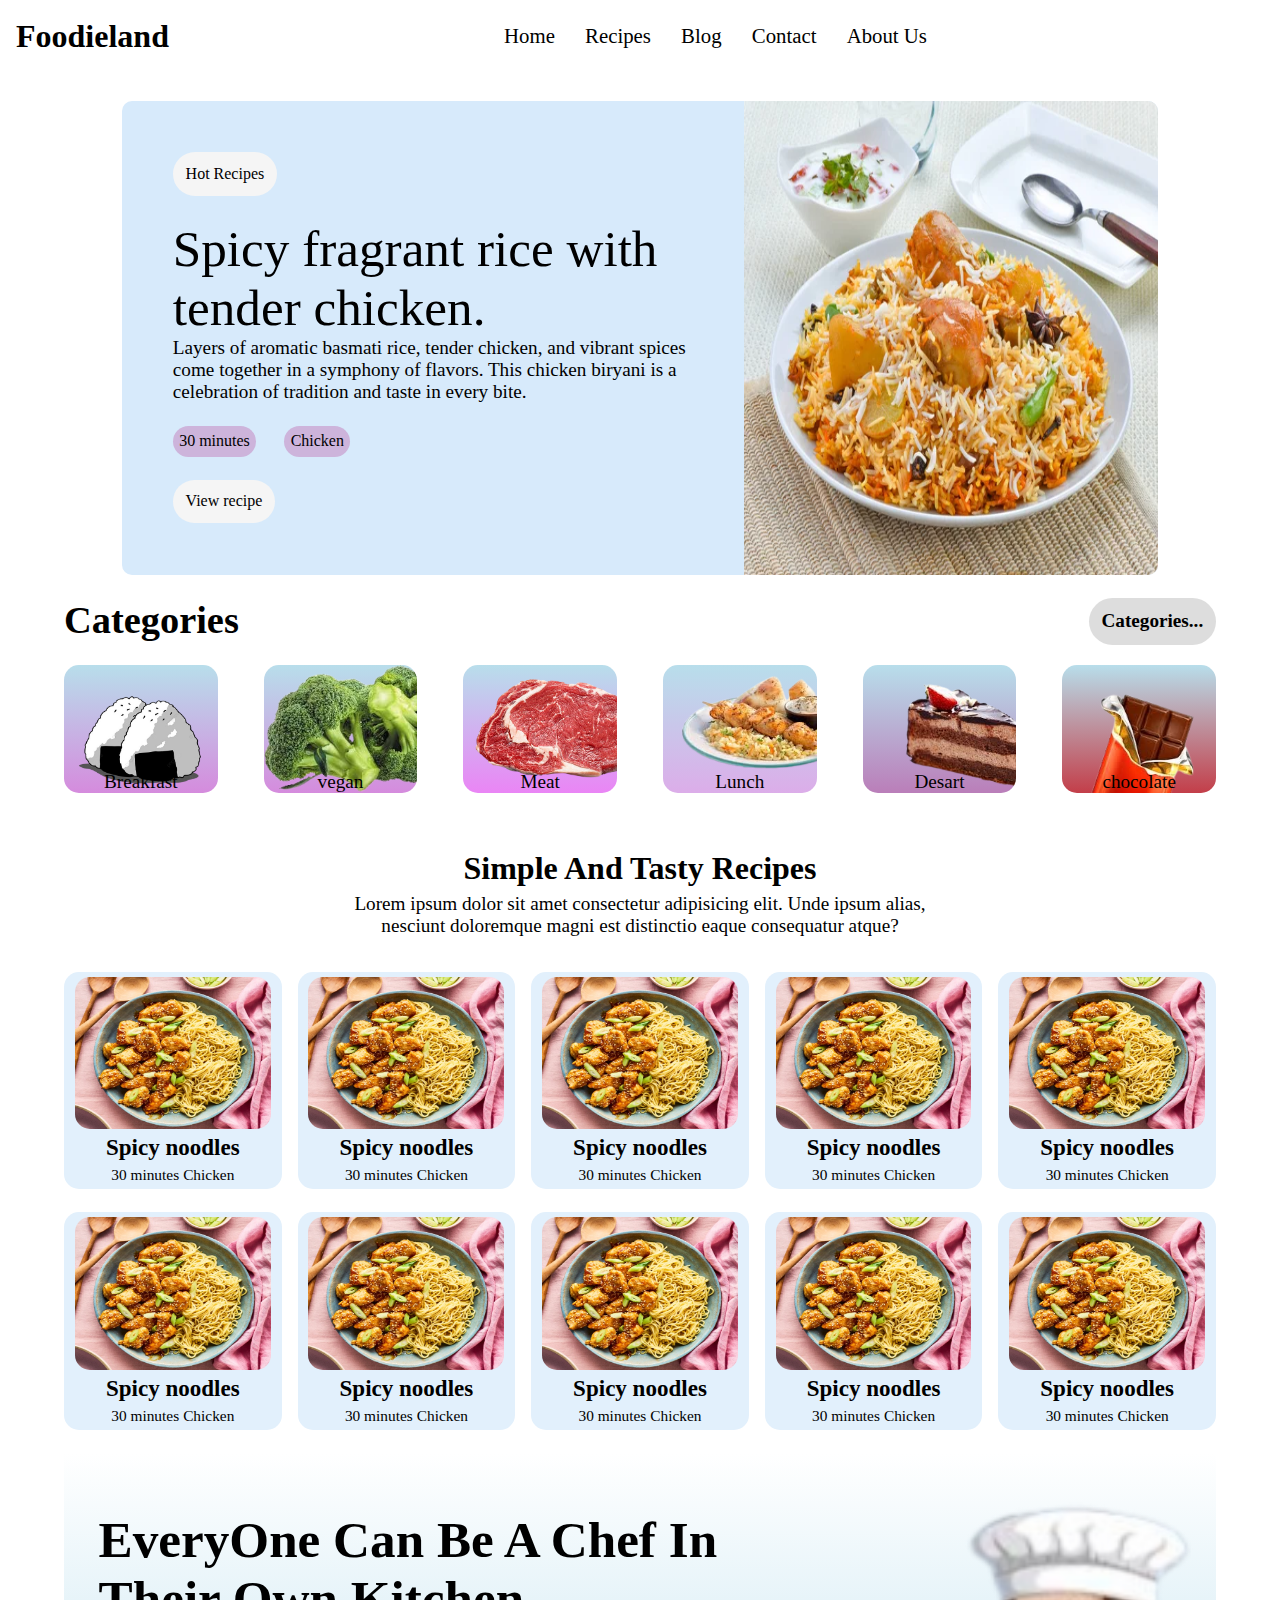
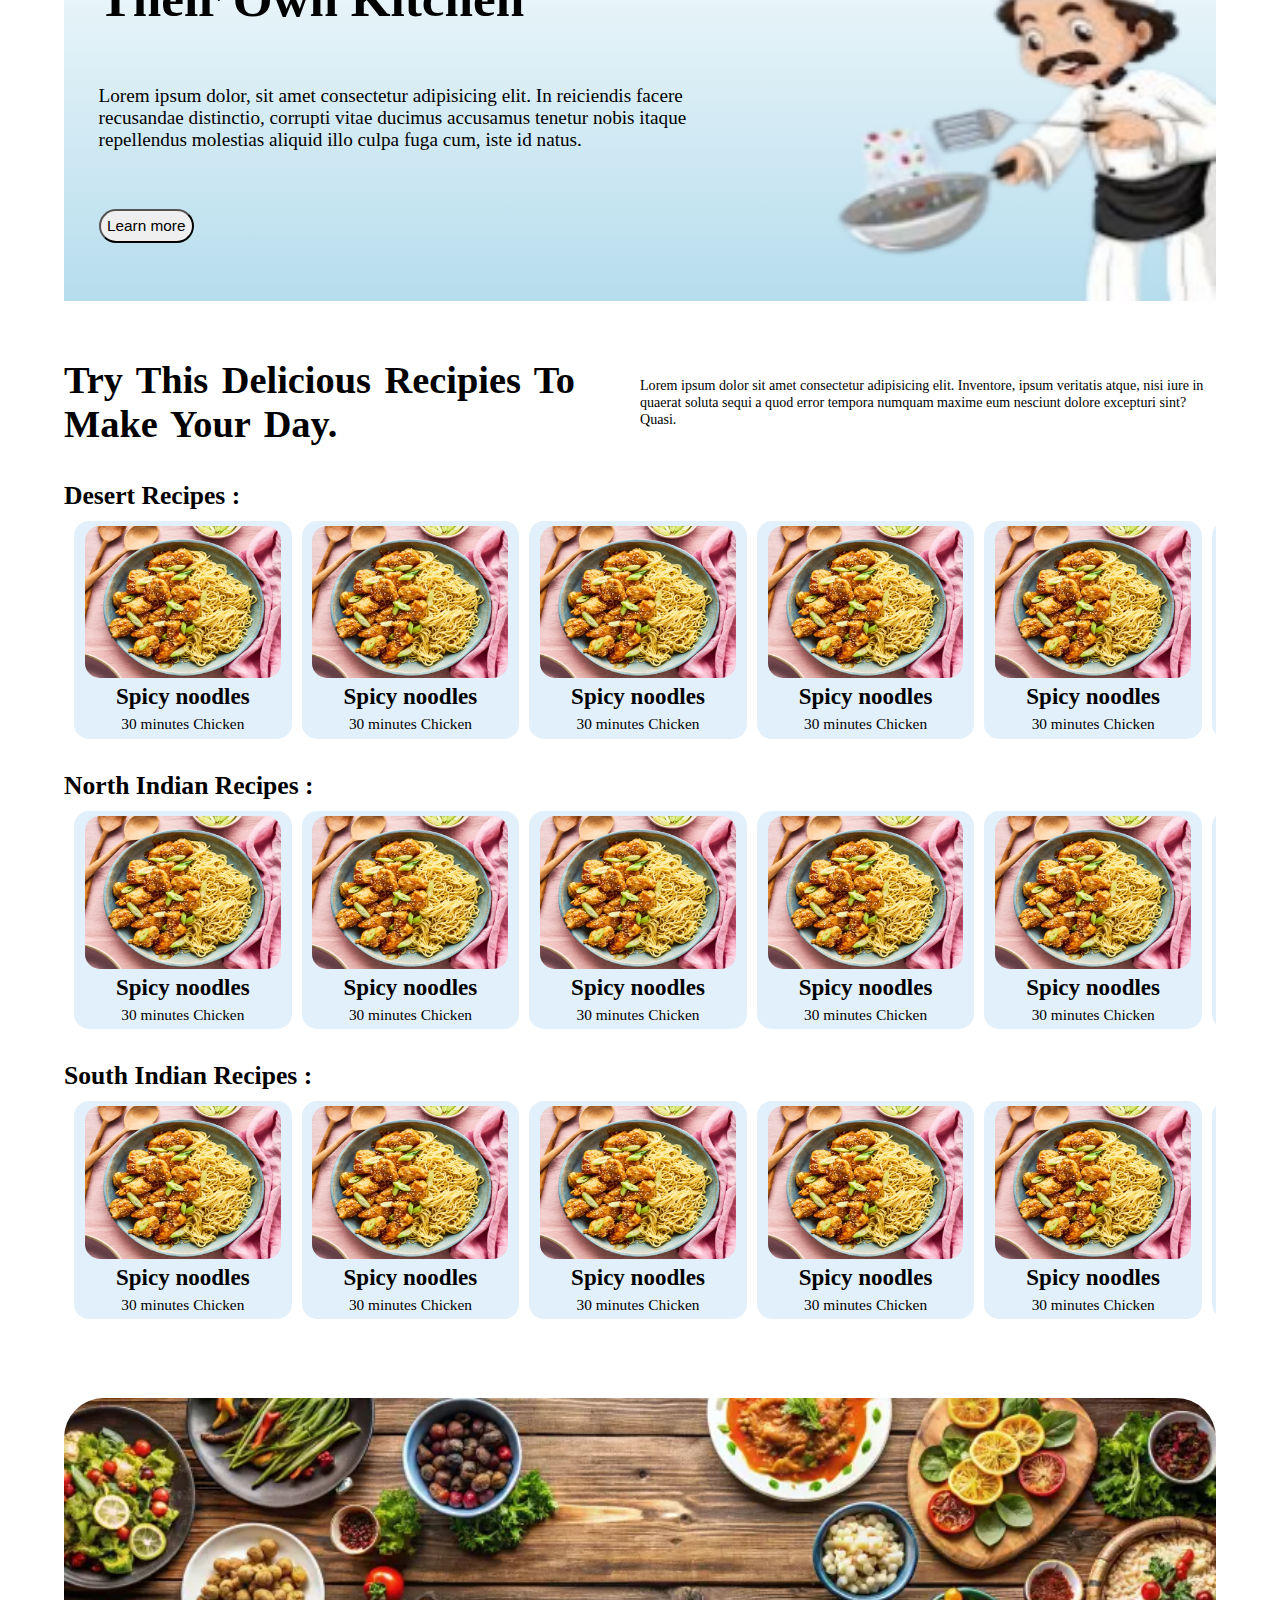
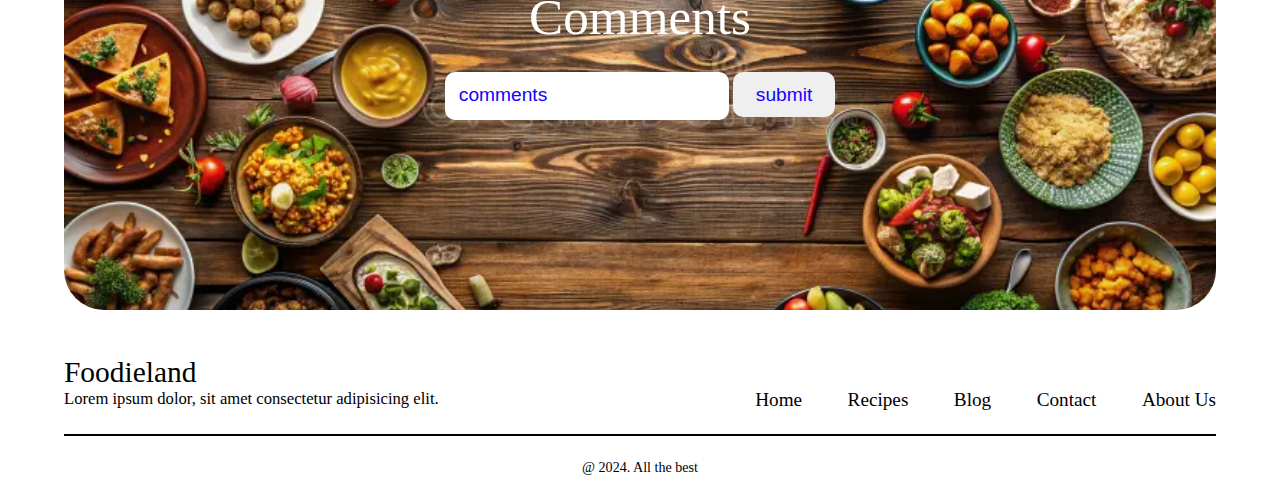
<file: index.html>
<!DOCTYPE html>
<html lang="en">
<head>
    <meta charset="UTF-8">
    <meta name="viewport" content="width=device-width, initial-scale=1.0">
    <title>Cooking Recipes</title>
    <link rel="stylesheet" href="https://cdnjs.cloudflare.com/ajax/libs/font-awesome/6.6.0/css/all.min.css" integrity="sha512-Kc323vGBEqzTmouAECnVceyQqyqdsSiqLQISBL29aUW4U/M7pSPA/gEUZQqv1cwx4OnYxTxve5UMg5GT6L4JJg==" crossorigin="anonymous" referrerpolicy="no-referrer" />
    <link rel="stylesheet" href="index.css">
</head>
<body>
    <head>
        <div class="nav_bar">
            <div class="nav_title">
                <p>Foodieland</p>
            </div>
            <div class="nav_items">
                <ul>
                    <li><a href="index.html">Home</a></li>
                    <li><a href="search.html">Recipes</a></li>
                    <li><a href="#">Blog</a></li>
                    <li><a href="#">Contact</a></li>
                    <li><a href="#">About Us</a></li>
                </ul>
            </div>
        </div>
    </head>
    <div class="shortcut_home ">
        <div class="biryani_data">
            <div class="hot_recipes">
                <p><i class="fa-solid fa-pepper-hot"></i> Hot Recipes</p>
            </div>
            <span>
                <p id="biryani_title">Spicy fragrant rice with tender chicken.</p>
            <p id="about_biryani">Layers of aromatic basmati rice, tender chicken, and vibrant spices come together in a symphony of flavors. This chicken biryani is a celebration of tradition and taste in every bite.</p>
            </span>
            <span>
                <div class="timing_type">
                    <p><i class="fa-solid fa-stopwatch-20"></i> 30 minutes</p>
                </div>
                <div class="timing_type">
                    <p><i class="fa-solid fa-utensils"></i> Chicken</p>
                </div>
            </span>
            <div class="view_recipes ">
                <p class="popUp">View recipe <i class="fa-solid fa-circle-play"></i></p>
            </div>
        </div>
        <img src="images/chicken_biryanni.jpg" alt="" class="biryani_img">
    </div>
    <div class="categories ">
        <span>
            <h1>Categories</h1>
            <p class="popUp" id="view_all_categories">Categories...</p>
        </span>
    </div>
    <div class="categories_types ">
        <div class="category_type_css popUp" style="background-image: url(png/breakfast.png),linear-gradient(rgb(184, 222, 235),rgb(213, 139, 221));"><p>Breakfast</p></div>
        <div class="category_type_css popUp" style="background-image: url(png/vegan.png),linear-gradient(rgb(184, 222, 235),rgb(213, 139, 221))"><p>vegan</p></div>
        <div class="category_type_css popUp" style="background-image: url(png/meat.png),linear-gradient(rgb(184, 222, 235),rgb(234, 133, 245))"><p>Meat</p></div>
        <div class="category_type_css popUp" style="background-image: url(png/lunch.png),linear-gradient(rgb(184, 222, 235),rgb(220, 173, 233))"><p>Lunch</p></div>
        <div class="category_type_css popUp" style="background-image: url(png/desart.png),linear-gradient(rgb(184, 222, 235),rgb(186, 126, 185));"><p>Desart</p></div>
        <div class="category_type_css popUp" style="background-image: url(png/chocolate.png),linear-gradient(rgb(184, 222, 235),rgb(195, 62, 73));"><p>chocolate</p></div>
    </div> 
    <div class="simple_taste ">
        <div class="simple_taste_contents appear_slide">
            <h2>Simple And Tasty Recipes</h2>
            <p>Lorem ipsum dolor sit amet consectetur adipisicing elit. Unde ipsum alias, nesciunt doloremque magni est distinctio eaque consequatur atque?</p>
        </div>
    </div>    
    <div class="simple_tasty_recipes appear">
        <!-- <div class="simple_tasty_css popUp">
            <div class="image">
                <img src="images/noodals.jpg" alt="noodals">
            </div>
            <h3>Spicy noodles</h3>
            <div class="backingtime_type">
                <p><i class="fa-solid fa-stopwatch-20"></i> 30 minutes</p>
                <p><i class="fa-solid fa-utensils"></i> Chicken</p>
            </div>
        </div> -->
    </div>    
    <div class="every1_chef">
        <div class="every1_chef_data">
            <p id="every1_chef_title">EveryOne Can Be A Chef In Their Own Kitchen</p>
            <p>Lorem ipsum dolor, sit amet consectetur adipisicing elit. In reiciendis facere recusandae distinctio, corrupti vitae ducimus accusamus tenetur nobis itaque repellendus molestias aliquid illo culpa fuga cum, iste id natus.</p>
            <span>
                <button class="btn_learnmore" type="submit">Learn more</button>
            </span>
        </div>
        <div class="every1_chef_img">
            <img src="png/every1_chef.png" alt="chef">
        </div>
    </div>
    <div class="try_this_recepies">
        <p id="try_this_recepies_content" class="appear_slide">Try This Delicious Recipies To Make Your Day.</p>
        <p id="about_try_this_recepies">Lorem ipsum dolor sit amet consectetur adipisicing elit. Inventore, ipsum veritatis atque, nisi iure in quaerat soluta sequi a quod error tempora numquam maxime eum nesciunt dolore excepturi sint? Quasi.</p>
    </div>
    <div class="recipe_type">
        <p class="recipe_type_name appear_slide">Desert Recipes :</p>
        <div class="try_this_recepies_shortcut appear">
        <!-- <div class="simple_tasty_css popUp">
            <div class="image">
                <img src="images/noodals.jpg" alt="noodals">
            </div>
            <h3>Spicy noodles</h3>
            <div class="backingtime_type">
                <p><i class="fa-solid fa-stopwatch-20"></i> 30 minutes</p>
                <p><i class="fa-solid fa-utensils"></i> Chicken</p>
            </div>
        </div> -->
        </div>
    </div>
    <div class="recipe_type">
        <p class="recipe_type_name appear_slide">North Indian Recipes :</p>
        <div class="try_this_recepies_shortcut appear">
        <!-- <div class="simple_tasty_css popUp">
            <div class="image">
                <img src="images/noodals.jpg" alt="noodals">
            </div>
            <h3>Spicy noodles</h3>
            <div class="backingtime_type">
                <p><i class="fa-solid fa-stopwatch-20"></i> 30 minutes</p>
                <p><i class="fa-solid fa-utensils"></i> Chicken</p>
            </div>
        </div> -->
        </div>
    </div>
    <div class="recipe_type">
        <p class="recipe_type_name appear_slide">South Indian Recipes :</p>
        <div class="try_this_recepies_shortcut appear">
        <!-- <div class="simple_tasty_css popUp">
            <div class="image">                                                                                             
                <img src="images/noodals.jpg" alt="noodals">
            </div>
            <h3>Spicy noodles</h3>
            <div class="backingtime_type">
                <p><i class="fa-solid fa-stopwatch-20"></i> 30 minutes</p>
                <p><i class="fa-solid fa-utensils"></i> Chicken</p>
            </div>
        </div> -->
        </div>
    </div>
    <div class="comment_box">
        <p>Comments</p>
        <div class="comment_input">
            <input type="text" placeholder="comments">
            <span><button type="submit">submit</button></span>
        </div>
    </div>
    <footer>
        <div class="footer_about_this">
            <p id="footer_title">Foodieland</p>
            <div class="footer_shortcuts">
                <p id="footer_content">Lorem ipsum dolor, sit amet consectetur adipisicing elit.</p>
                <ul>
                    <li><a href="#">Home</a></li>
                    <li><a href="#">Recipes</a></li>
                    <li><a href="#">Blog</a></li>
                    <li><a href="#">Contact</a></li>
                    <li><a href="#">About Us</a></li>
                </ul>
                <div class="nav_shareIcon">
                    <a href="#"><i class="fa-brands fa-facebook"></i></a>
                    <a href="#"><i class="fa-brands fa-instagram"></i></a>
                    <a href="#"><i class="fa-brands fa-twitter"></i></a>
                </div>
            </div>
        </div>
        <div class="mini_footer">
            <p>@ 2024. All the best</p>
        </div>
    </footer>
    <script src="index.js"></script>
</body>
</html>
</file>
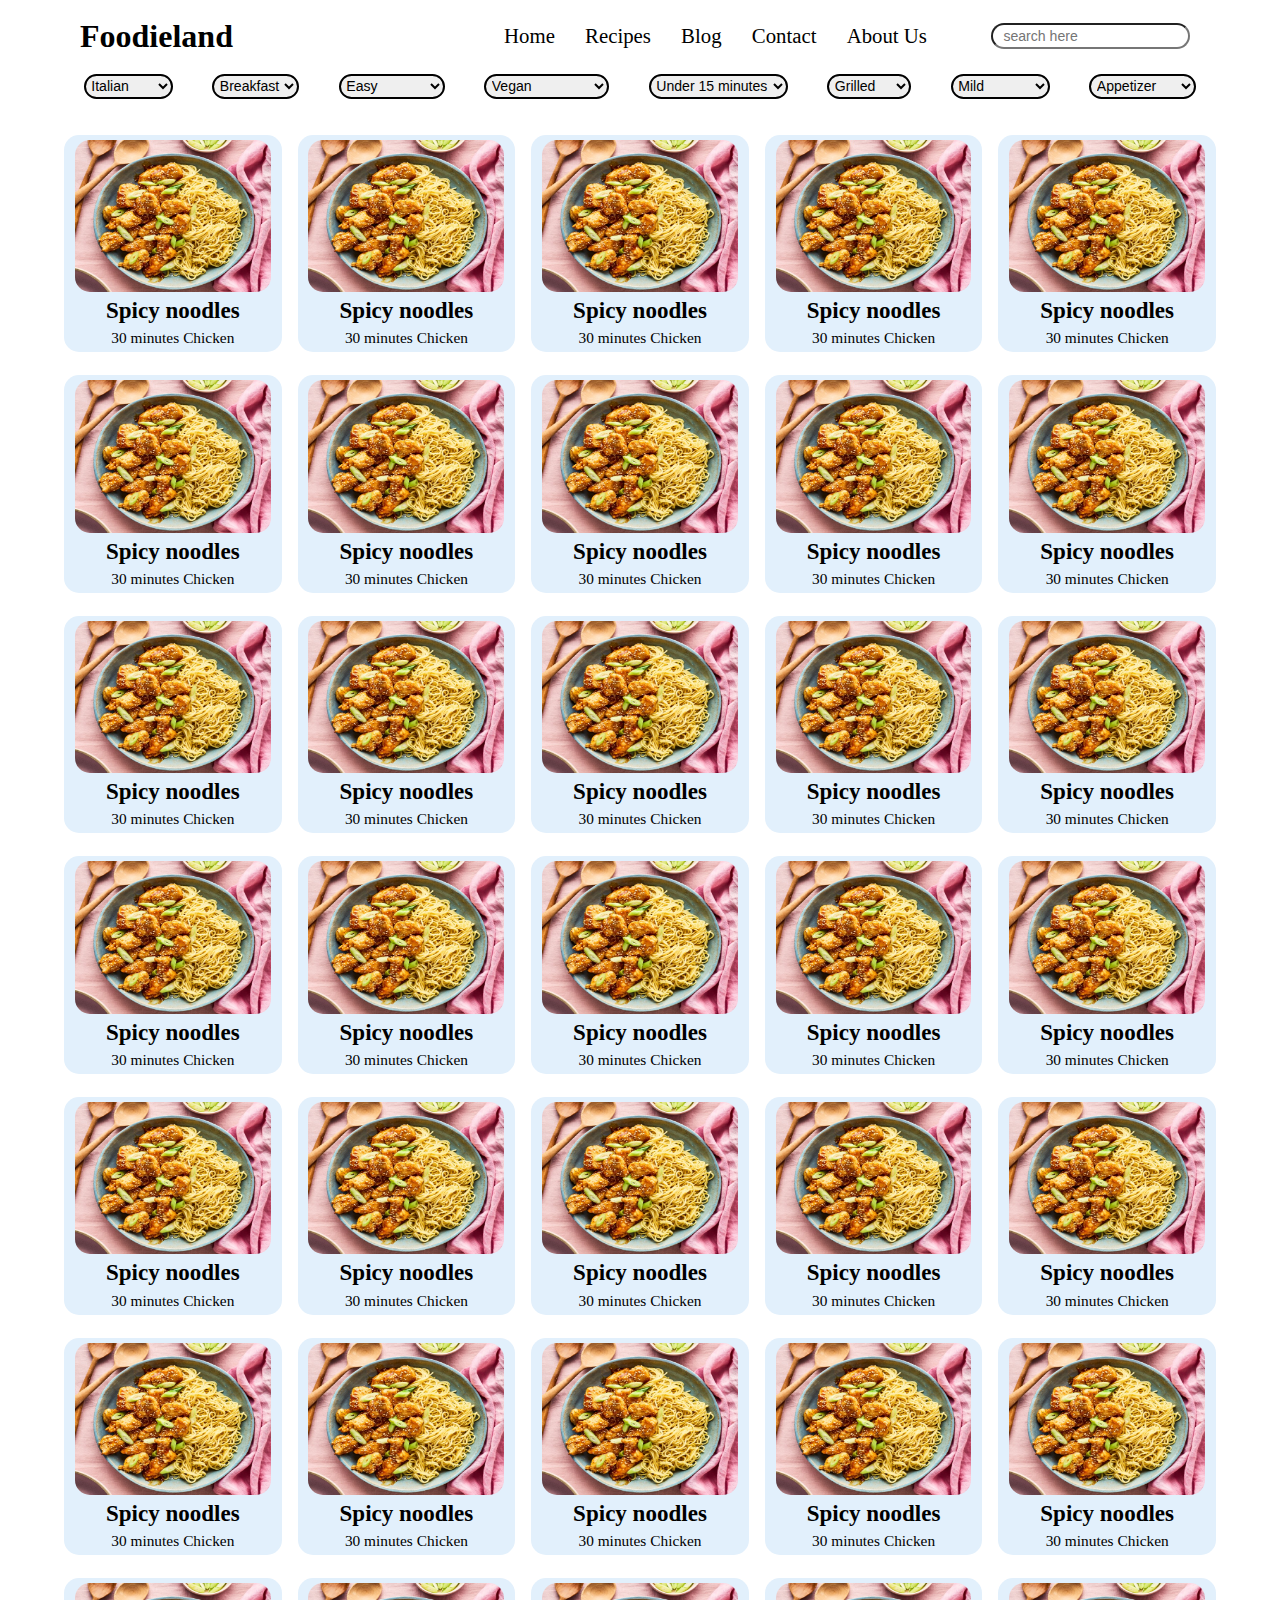
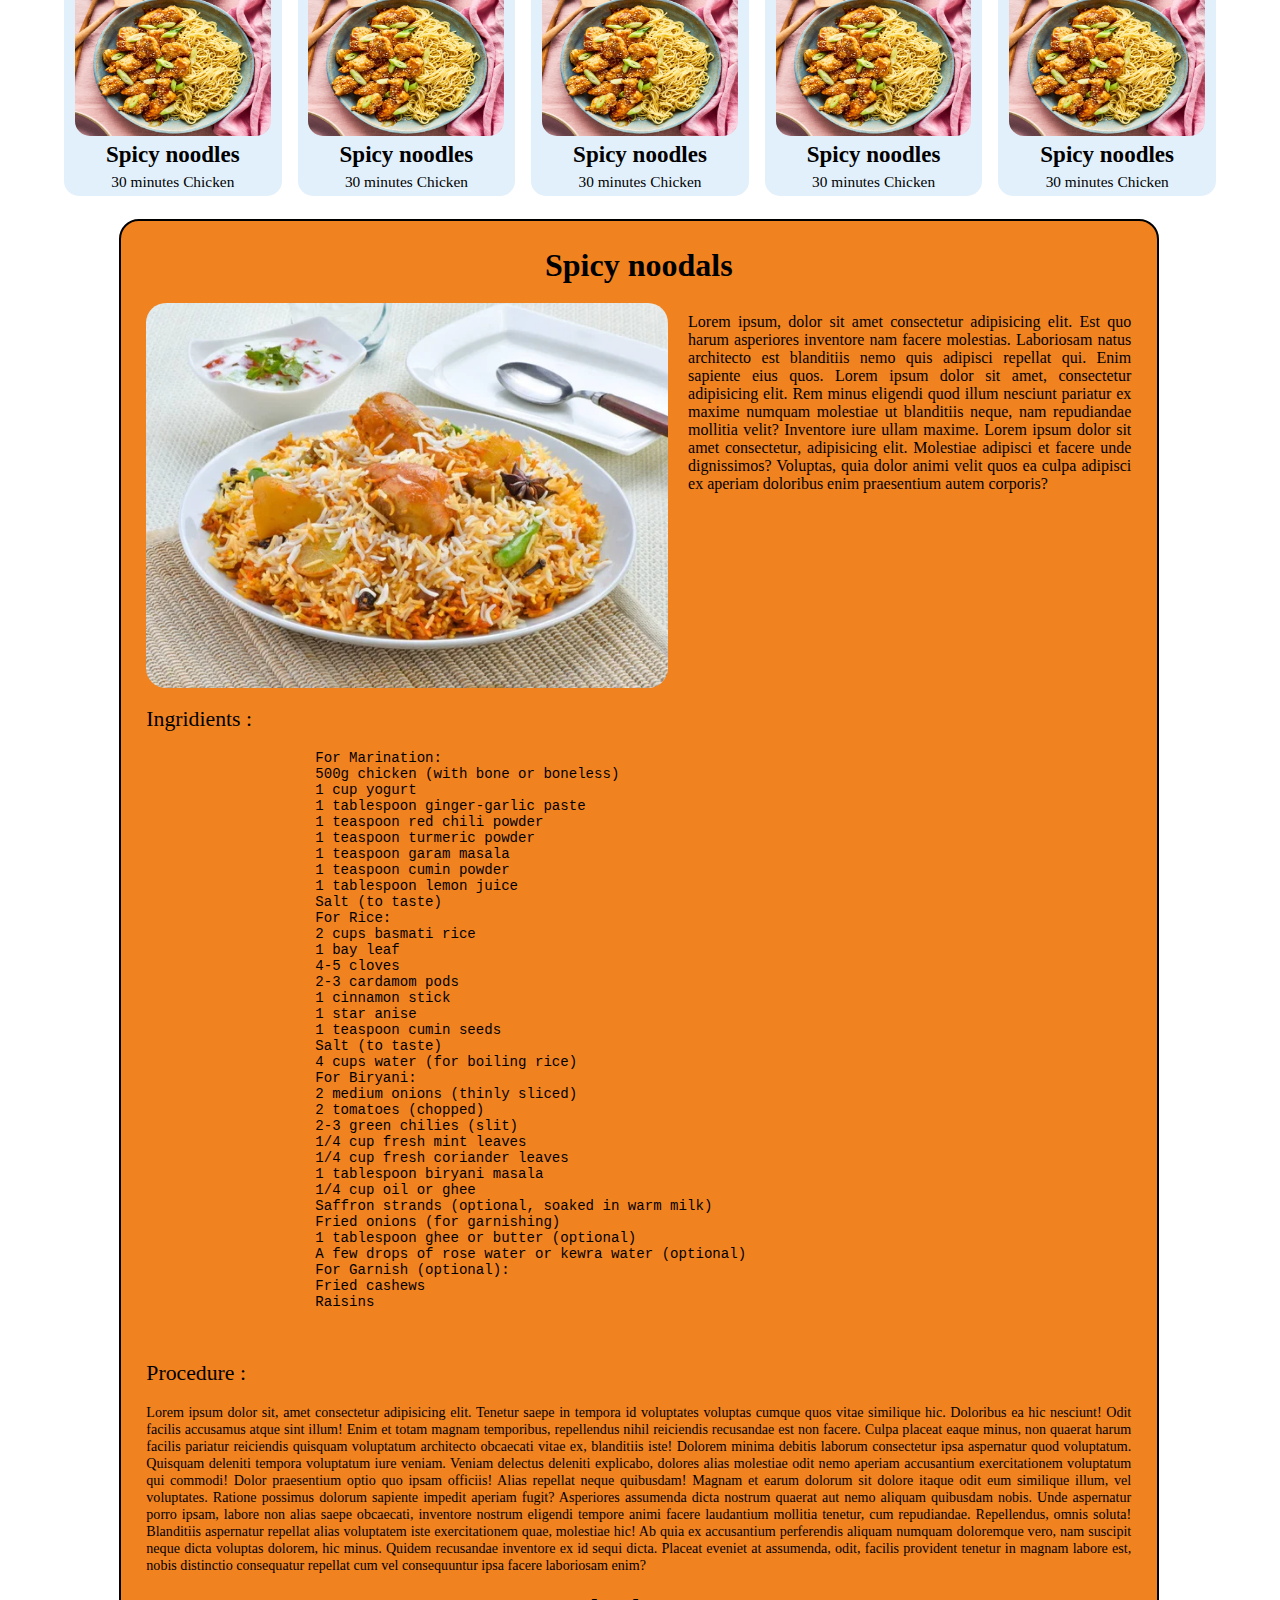
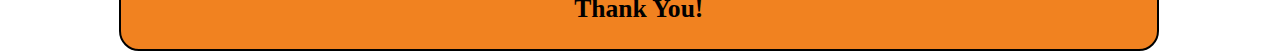
<file: search.html>
<!DOCTYPE html>
<html lang="en">
<head>
    <meta charset="UTF-8">
    <meta name="viewport" content="width=device-width, initial-scale=1.0">
    <title>search</title>
    <link rel="stylesheet" href="index.css">
    <link rel="stylesheet" href="https://cdnjs.cloudflare.com/ajax/libs/font-awesome/6.6.0/css/all.min.css" integrity="sha512-Kc323vGBEqzTmouAECnVceyQqyqdsSiqLQISBL29aUW4U/M7pSPA/gEUZQqv1cwx4OnYxTxve5UMg5GT6L4JJg==" crossorigin="anonymous" referrerpolicy="no-referrer" />
    <link rel="stylesheet" href="search.css">
</head>
<body>
    <nav class="nav-search">
        <div class="nav_bar">
            <div class="nav_title">
                <p>Foodieland</p>
            </div>
            <div class="nav_items">
                <ul>
                    <li><a href="index.html">Home</a></li>
                    <li><a href="search.html">Recipes</a></li>
                    <li><a href="#">Blog</a></li>
                    <li><a href="#">Contact</a></li>
                    <li><a href="#">About Us</a></li>
                </ul>
            </div>
            <div class="search-bar">
                <input type="search" placeholder="search here">
                <i class="fa-solid fa-magnifying-glass"></i>
            </div>
        </div>
        <br>
        <div class="selection">
            <!-- Cuisine Type -->
            <select name="cuisine-type" id="" class="catte-list">
                <option value="Italian">Italian</option>
                <option value="Mexican">Mexican</option>
                <option value="Japanese">Japanese</option>
                <option value="Thai">Thai</option>
                <option value="French">French</option>
            </select>
            
            <!-- Meal Type -->
            <select name="meal-type" id="" class="catte-list">
                <option value="Breakfast">Breakfast</option>
                <option value="Lunch">Lunch</option>
                <option value="Dinner">Dinner</option>
                <option value="Snack">Snack</option>
                <option value="Dessert">Dessert</option>
            </select>
            
            <!-- Difficulty Level -->
            <select name="difficulty-level" id="" class="catte-list">
                <option value="Easy">Easy</option>
                <option value="Intermediate">Intermediate</option>
                <option value="Advanced">Advanced</option>
            </select>
            
            <!-- Dietary Preference -->
            <select name="dietary-preference" id="" class="catte-list">
                <option value="Vegan">Vegan</option>
                <option value="Vegetarian">Vegetarian</option>
                <option value="Non-Vegetarian">Non-Vegetarian</option>
                <option value="Gluten-Free">Gluten-Free</option>
                <option value="Keto">Keto</option>
            </select>
            
            <!-- Preparation Time -->
            <select name="preparation-time" id="" class="catte-list">
                <option value="Under 15 minutes">Under 15 minutes</option>
                <option value="15-30 minutes">15-30 minutes</option>
                <option value="30-45 minutes">30-45 minutes</option>
                <option value="45-60 minutes">45-60 minutes</option>
                <option value="Over 60 minutes">Over 60 minutes</option>
            </select>
            
            <!-- Cooking Method -->
            <select name="cooking-method" id="" class="catte-list">
                <option value="Grilled">Grilled</option>
                <option value="Baked">Baked</option>
                <option value="Fried">Fried</option>
                <option value="Steamed">Steamed</option>
                <option value="Boiled">Boiled</option>
            </select>
            
            <!-- Spice Level -->
            <select name="spice-level" id="" class="catte-list">
                <option value="Mild">Mild</option>
                <option value="Medium">Medium</option>
                <option value="Spicy">Spicy</option>
                <option value="Extra Spicy">Extra Spicy</option>
                <option value="None">None</option>
            </select>
            
            <!-- Course Type -->
            <select name="course-type" id="" class="catte-list">
                <option value="Appetizer">Appetizer</option>
                <option value="Main Course">Main Course</option>
                <option value="Side Dish">Side Dish</option>
                <option value="Salad">Salad</option>
                <option value="Soup">Soup</option>
            </select>
        </div>
        <br><br>
    </nav>
    <div class="search-container">
        <div class="seached-list">
            <div class="simple_tasty_css popUp">
                <div class="image">
                    <img src="images/noodals.jpg" alt="noodals">
                </div>
                <h3>Spicy noodles</h3>
                <div class="backingtime_type">
                    <p><i class="fa-solid fa-stopwatch-20"></i> 30 minutes</p>
                    <p><i class="fa-solid fa-utensils"></i> Chicken</p>
                </div>
            </div>
            <div class="simple_tasty_css popUp">
                <div class="image">
                    <img src="images/noodals.jpg" alt="noodals">
                </div>
                <h3>Spicy noodles</h3>
                <div class="backingtime_type">
                    <p><i class="fa-solid fa-stopwatch-20"></i> 30 minutes</p>
                    <p><i class="fa-solid fa-utensils"></i> Chicken</p>
                </div>
            </div>
            <div class="simple_tasty_css popUp">
                <div class="image">
                    <img src="images/noodals.jpg" alt="noodals">
                </div>
                <h3>Spicy noodles</h3>
                <div class="backingtime_type">
                    <p><i class="fa-solid fa-stopwatch-20"></i> 30 minutes</p>
                    <p><i class="fa-solid fa-utensils"></i> Chicken</p>
                </div>
            </div>
            <div class="simple_tasty_css popUp">
                <div class="image">
                    <img src="images/noodals.jpg" alt="noodals">
                </div>
                <h3>Spicy noodles</h3>
                <div class="backingtime_type">
                    <p><i class="fa-solid fa-stopwatch-20"></i> 30 minutes</p>
                    <p><i class="fa-solid fa-utensils"></i> Chicken</p>
                </div>
            </div>
            <div class="simple_tasty_css popUp">
                <div class="image">
                    <img src="images/noodals.jpg" alt="noodals">
                </div>
                <h3>Spicy noodles</h3>
                <div class="backingtime_type">
                    <p><i class="fa-solid fa-stopwatch-20"></i> 30 minutes</p>
                    <p><i class="fa-solid fa-utensils"></i> Chicken</p>
                </div>
            </div>
            <div class="simple_tasty_css popUp">
                <div class="image">
                    <img src="images/noodals.jpg" alt="noodals">
                </div>
                <h3>Spicy noodles</h3>
                <div class="backingtime_type">
                    <p><i class="fa-solid fa-stopwatch-20"></i> 30 minutes</p>
                    <p><i class="fa-solid fa-utensils"></i> Chicken</p>
                </div>
            </div>
            <div class="simple_tasty_css popUp">
                <div class="image">
                    <img src="images/noodals.jpg" alt="noodals">
                </div>
                <h3>Spicy noodles</h3>
                <div class="backingtime_type">
                    <p><i class="fa-solid fa-stopwatch-20"></i> 30 minutes</p>
                    <p><i class="fa-solid fa-utensils"></i> Chicken</p>
                </div>
            </div>
            <div class="simple_tasty_css popUp">
                <div class="image">
                    <img src="images/noodals.jpg" alt="noodals">
                </div>
                <h3>Spicy noodles</h3>
                <div class="backingtime_type">
                    <p><i class="fa-solid fa-stopwatch-20"></i> 30 minutes</p>
                    <p><i class="fa-solid fa-utensils"></i> Chicken</p>
                </div>
            </div>
            <div class="simple_tasty_css popUp">
                <div class="image">
                    <img src="images/noodals.jpg" alt="noodals">
                </div>
                <h3>Spicy noodles</h3>
                <div class="backingtime_type">
                    <p><i class="fa-solid fa-stopwatch-20"></i> 30 minutes</p>
                    <p><i class="fa-solid fa-utensils"></i> Chicken</p>
                </div>
            </div>
            <div class="simple_tasty_css popUp">
                <div class="image">
                    <img src="images/noodals.jpg" alt="noodals">
                </div>
                <h3>Spicy noodles</h3>
                <div class="backingtime_type">
                    <p><i class="fa-solid fa-stopwatch-20"></i> 30 minutes</p>
                    <p><i class="fa-solid fa-utensils"></i> Chicken</p>
                </div>
            </div>
            <div class="simple_tasty_css popUp">
                <div class="image">
                    <img src="images/noodals.jpg" alt="noodals">
                </div>
                <h3>Spicy noodles</h3>
                <div class="backingtime_type">
                    <p><i class="fa-solid fa-stopwatch-20"></i> 30 minutes</p>
                    <p><i class="fa-solid fa-utensils"></i> Chicken</p>
                </div>
            </div>
            <div class="simple_tasty_css popUp">
                <div class="image">
                    <img src="images/noodals.jpg" alt="noodals">
                </div>
                <h3>Spicy noodles</h3>
                <div class="backingtime_type">
                    <p><i class="fa-solid fa-stopwatch-20"></i> 30 minutes</p>
                    <p><i class="fa-solid fa-utensils"></i> Chicken</p>
                </div>
            </div>
            <div class="simple_tasty_css popUp">
                <div class="image">
                    <img src="images/noodals.jpg" alt="noodals">
                </div>
                <h3>Spicy noodles</h3>
                <div class="backingtime_type">
                    <p><i class="fa-solid fa-stopwatch-20"></i> 30 minutes</p>
                    <p><i class="fa-solid fa-utensils"></i> Chicken</p>
                </div>
            </div>
            <div class="simple_tasty_css popUp">
                <div class="image">
                    <img src="images/noodals.jpg" alt="noodals">
                </div>
                <h3>Spicy noodles</h3>
                <div class="backingtime_type">
                    <p><i class="fa-solid fa-stopwatch-20"></i> 30 minutes</p>
                    <p><i class="fa-solid fa-utensils"></i> Chicken</p>
                </div>
            </div>
            <div class="simple_tasty_css popUp">
                <div class="image">
                    <img src="images/noodals.jpg" alt="noodals">
                </div>
                <h3>Spicy noodles</h3>
                <div class="backingtime_type">
                    <p><i class="fa-solid fa-stopwatch-20"></i> 30 minutes</p>
                    <p><i class="fa-solid fa-utensils"></i> Chicken</p>
                </div>
            </div>
            <div class="simple_tasty_css popUp">
                <div class="image">
                    <img src="images/noodals.jpg" alt="noodals">
                </div>
                <h3>Spicy noodles</h3>
                <div class="backingtime_type">
                    <p><i class="fa-solid fa-stopwatch-20"></i> 30 minutes</p>
                    <p><i class="fa-solid fa-utensils"></i> Chicken</p>
                </div>
            </div>
            <div class="simple_tasty_css popUp">
                <div class="image">
                    <img src="images/noodals.jpg" alt="noodals">
                </div>
                <h3>Spicy noodles</h3>
                <div class="backingtime_type">
                    <p><i class="fa-solid fa-stopwatch-20"></i> 30 minutes</p>
                    <p><i class="fa-solid fa-utensils"></i> Chicken</p>
                </div>
            </div>
            <div class="simple_tasty_css popUp">
                <div class="image">
                    <img src="images/noodals.jpg" alt="noodals">
                </div>
                <h3>Spicy noodles</h3>
                <div class="backingtime_type">
                    <p><i class="fa-solid fa-stopwatch-20"></i> 30 minutes</p>
                    <p><i class="fa-solid fa-utensils"></i> Chicken</p>
                </div>
            </div>
            <div class="simple_tasty_css popUp">
                <div class="image">
                    <img src="images/noodals.jpg" alt="noodals">
                </div>
                <h3>Spicy noodles</h3>
                <div class="backingtime_type">
                    <p><i class="fa-solid fa-stopwatch-20"></i> 30 minutes</p>
                    <p><i class="fa-solid fa-utensils"></i> Chicken</p>
                </div>
            </div>
            <div class="simple_tasty_css popUp">
                <div class="image">
                    <img src="images/noodals.jpg" alt="noodals">
                </div>
                <h3>Spicy noodles</h3>
                <div class="backingtime_type">
                    <p><i class="fa-solid fa-stopwatch-20"></i> 30 minutes</p>
                    <p><i class="fa-solid fa-utensils"></i> Chicken</p>
                </div>
            </div>
            <div class="simple_tasty_css popUp">
                <div class="image">
                    <img src="images/noodals.jpg" alt="noodals">
                </div>
                <h3>Spicy noodles</h3>
                <div class="backingtime_type">
                    <p><i class="fa-solid fa-stopwatch-20"></i> 30 minutes</p>
                    <p><i class="fa-solid fa-utensils"></i> Chicken</p>
                </div>
            </div>
            <div class="simple_tasty_css popUp">
                <div class="image">
                    <img src="images/noodals.jpg" alt="noodals">
                </div>
                <h3>Spicy noodles</h3>
                <div class="backingtime_type">
                    <p><i class="fa-solid fa-stopwatch-20"></i> 30 minutes</p>
                    <p><i class="fa-solid fa-utensils"></i> Chicken</p>
                </div>
            </div>
            <div class="simple_tasty_css popUp">
                <div class="image">
                    <img src="images/noodals.jpg" alt="noodals">
                </div>
                <h3>Spicy noodles</h3>
                <div class="backingtime_type">
                    <p><i class="fa-solid fa-stopwatch-20"></i> 30 minutes</p>
                    <p><i class="fa-solid fa-utensils"></i> Chicken</p>
                </div>
            </div>
            <div class="simple_tasty_css popUp">
                <div class="image">
                    <img src="images/noodals.jpg" alt="noodals">
                </div>
                <h3>Spicy noodles</h3>
                <div class="backingtime_type">
                    <p><i class="fa-solid fa-stopwatch-20"></i> 30 minutes</p>
                    <p><i class="fa-solid fa-utensils"></i> Chicken</p>
                </div>
            </div>
            <div class="simple_tasty_css popUp">
                <div class="image">
                    <img src="images/noodals.jpg" alt="noodals">
                </div>
                <h3>Spicy noodles</h3>
                <div class="backingtime_type">
                    <p><i class="fa-solid fa-stopwatch-20"></i> 30 minutes</p>
                    <p><i class="fa-solid fa-utensils"></i> Chicken</p>
                </div>
            </div>
            <div class="simple_tasty_css popUp">
                <div class="image">
                    <img src="images/noodals.jpg" alt="noodals">
                </div>
                <h3>Spicy noodles</h3>
                <div class="backingtime_type">
                    <p><i class="fa-solid fa-stopwatch-20"></i> 30 minutes</p>
                    <p><i class="fa-solid fa-utensils"></i> Chicken</p>
                </div>
            </div>
            <div class="simple_tasty_css popUp">
                <div class="image">
                    <img src="images/noodals.jpg" alt="noodals">
                </div>
                <h3>Spicy noodles</h3>
                <div class="backingtime_type">
                    <p><i class="fa-solid fa-stopwatch-20"></i> 30 minutes</p>
                    <p><i class="fa-solid fa-utensils"></i> Chicken</p>
                </div>
            </div>
            <div class="simple_tasty_css popUp">
                <div class="image">
                    <img src="images/noodals.jpg" alt="noodals">
                </div>
                <h3>Spicy noodles</h3>
                <div class="backingtime_type">
                    <p><i class="fa-solid fa-stopwatch-20"></i> 30 minutes</p>
                    <p><i class="fa-solid fa-utensils"></i> Chicken</p>
                </div>
            </div>
            <div class="simple_tasty_css popUp">
                <div class="image">
                    <img src="images/noodals.jpg" alt="noodals">
                </div>
                <h3>Spicy noodles</h3>
                <div class="backingtime_type">
                    <p><i class="fa-solid fa-stopwatch-20"></i> 30 minutes</p>
                    <p><i class="fa-solid fa-utensils"></i> Chicken</p>
                </div>
            </div>
            <div class="simple_tasty_css popUp">
                <div class="image">
                    <img src="images/noodals.jpg" alt="noodals">
                </div>
                <h3>Spicy noodles</h3>
                <div class="backingtime_type">
                    <p><i class="fa-solid fa-stopwatch-20"></i> 30 minutes</p>
                    <p><i class="fa-solid fa-utensils"></i> Chicken</p>
                </div>
            </div>
            <div class="simple_tasty_css popUp">
                <div class="image">
                    <img src="images/noodals.jpg" alt="noodals">
                </div>
                <h3>Spicy noodles</h3>
                <div class="backingtime_type">
                    <p><i class="fa-solid fa-stopwatch-20"></i> 30 minutes</p>
                    <p><i class="fa-solid fa-utensils"></i> Chicken</p>
                </div>
            </div>
            <div class="simple_tasty_css popUp">
                <div class="image">
                    <img src="images/noodals.jpg" alt="noodals">
                </div>
                <h3>Spicy noodles</h3>
                <div class="backingtime_type">
                    <p><i class="fa-solid fa-stopwatch-20"></i> 30 minutes</p>
                    <p><i class="fa-solid fa-utensils"></i> Chicken</p>
                </div>
            </div>
            <div class="simple_tasty_css popUp">
                <div class="image">
                    <img src="images/noodals.jpg" alt="noodals">
                </div>
                <h3>Spicy noodles</h3>
                <div class="backingtime_type">
                    <p><i class="fa-solid fa-stopwatch-20"></i> 30 minutes</p>
                    <p><i class="fa-solid fa-utensils"></i> Chicken</p>
                </div>
            </div>
            <div class="simple_tasty_css popUp">
                <div class="image">
                    <img src="images/noodals.jpg" alt="noodals">
                </div>
                <h3>Spicy noodles</h3>
                <div class="backingtime_type">
                    <p><i class="fa-solid fa-stopwatch-20"></i> 30 minutes</p>
                    <p><i class="fa-solid fa-utensils"></i> Chicken</p>
                </div>
            </div>
            <div class="simple_tasty_css popUp">
                <div class="image">
                    <img src="images/noodals.jpg" alt="noodals">
                </div>
                <h3>Spicy noodles</h3>
                <div class="backingtime_type">
                    <p><i class="fa-solid fa-stopwatch-20"></i> 30 minutes</p>
                    <p><i class="fa-solid fa-utensils"></i> Chicken</p>
                </div>
            </div>
        </div>
    </div>
    <div class="recipe-details">
        <div class="recipe-details-head">
            <p></p>
            <p class="recipe-name">Spicy noodals</p>
            <i class="fa-regular fa-circle-xmark"></i>
        </div>
        <div class="image-details">
            <img src="images/chicken_biryanni.jpg" alt="noodals">
            <div class="intro">
                Lorem ipsum, dolor sit amet consectetur adipisicing elit. Est quo harum asperiores inventore nam facere molestias. Laboriosam natus architecto est blanditiis nemo quis adipisci repellat qui. Enim sapiente eius quos.
                Lorem ipsum dolor sit amet, consectetur adipisicing elit. Rem minus eligendi quod illum nesciunt pariatur ex maxime numquam molestiae ut blanditiis neque, nam repudiandae mollitia velit? Inventore iure ullam maxime.
                Lorem ipsum dolor sit amet consectetur, adipisicing elit. Molestiae adipisci et facere unde dignissimos? Voluptas, quia dolor animi velit quos ea culpa adipisci ex aperiam doloribus enim praesentium autem corporis?
            </div>
        </div>
        <div class="ingridients">
            <p>Ingridients :</p><br>
                <pre>
                    For Marination:
                    500g chicken (with bone or boneless)
                    1 cup yogurt
                    1 tablespoon ginger-garlic paste
                    1 teaspoon red chili powder
                    1 teaspoon turmeric powder
                    1 teaspoon garam masala
                    1 teaspoon cumin powder
                    1 tablespoon lemon juice
                    Salt (to taste)
                    For Rice:
                    2 cups basmati rice
                    1 bay leaf
                    4-5 cloves
                    2-3 cardamom pods
                    1 cinnamon stick
                    1 star anise
                    1 teaspoon cumin seeds
                    Salt (to taste)
                    4 cups water (for boiling rice)
                    For Biryani:
                    2 medium onions (thinly sliced)
                    2 tomatoes (chopped)
                    2-3 green chilies (slit)
                    1/4 cup fresh mint leaves
                    1/4 cup fresh coriander leaves
                    1 tablespoon biryani masala
                    1/4 cup oil or ghee
                    Saffron strands (optional, soaked in warm milk)
                    Fried onions (for garnishing)
                    1 tablespoon ghee or butter (optional)
                    A few drops of rose water or kewra water (optional)
                    For Garnish (optional):
                    Fried cashews
                    Raisins
            </ul>
        </div>
        <div>
            <p class="procedure">Procedure :</p><br>
            <p class="procedure-details">Lorem ipsum dolor sit, amet consectetur adipisicing elit. Tenetur saepe in tempora id voluptates voluptas cumque quos vitae similique hic. Doloribus ea hic nesciunt! Odit facilis accusamus atque sint illum!
            Enim et totam magnam temporibus, repellendus nihil reiciendis recusandae est non facere. Culpa placeat eaque minus, non quaerat harum facilis pariatur reiciendis quisquam voluptatum architecto obcaecati vitae ex, blanditiis iste!
            Dolorem minima debitis laborum consectetur ipsa aspernatur quod voluptatum. Quisquam deleniti tempora voluptatum iure veniam. Veniam delectus deleniti explicabo, dolores alias molestiae odit nemo aperiam accusantium exercitationem voluptatum qui commodi!
            Dolor praesentium optio quo ipsam officiis! Alias repellat neque quibusdam! Magnam et earum dolorum sit dolore itaque odit eum similique illum, vel voluptates. Ratione possimus dolorum sapiente impedit aperiam fugit?
            Asperiores assumenda dicta nostrum quaerat aut nemo aliquam quibusdam nobis. Unde aspernatur porro ipsam, labore non alias saepe obcaecati, inventore nostrum eligendi tempore animi facere laudantium mollitia tenetur, cum repudiandae.
            Repellendus, omnis soluta! Blanditiis aspernatur repellat alias voluptatem iste exercitationem quae, molestiae hic! Ab quia ex accusantium perferendis aliquam numquam doloremque vero, nam suscipit neque dicta voluptas dolorem, hic minus.
            Quidem recusandae inventore ex id sequi dicta. Placeat eveniet at assumenda, odit, facilis provident tenetur in magnam labore est, nobis distinctio consequatur repellat cum vel consequuntur ipsa facere laboriosam enim?</p>
        </div>
        <p class="thankyou">Thank You!</p>
    </div>
</body>
</html>
</file>
<file: index.css>
*{
    margin: 0;
    padding: 0;
    border: border-box;
}
body{
    background-color: white;
    margin-left: 5%;
    margin-right: 5%;
}
.nav_bar{
    height: 40px;
    border: none;
    display: flex;
    align-items: center;
    justify-content: space-evenly;
    margin-top: 1rem;
}
.nav_title{
    margin-left: 1rem;
    position: absolute;
    left: 0px;
}
.nav_title p{
    font-size: 2rem;
    font-weight: 900;
}
.nav_items ul{
    width: 150%;
    list-style-type: none;
    display: flex;
    flex-direction: row;
    justify-content: space-around;
}
.nav_items ul a{
    color: black;
    text-decoration: none;
    font-size: 1.3rem;
}
.nav_items ul a:hover{
    text-decoration: underline;
    color: #f3821f;
    transition: color, 2s, ease-in, 0s;
}
.nav_shareIcon{
    margin-right: 1rem;
    position: absolute;
    right: 0px;
}
.nav_shareIcon i{
    margin-left: 1rem;
    font-size: 1.3rem;
}
.shortcut_home{
    width: 90%;
    margin-left: 5%;
    margin-right: 5%;
    height: 37vmax;
    display: flex;
    margin-top: 5vh;
    background-color:#d7eafb;
    border-radius: 10px;
}
.biryani_img{
    width:40%;
    height: 100%;
    border-bottom-right-radius: 10px;
    border-top-right-radius: 10px;
}
.biryani_data{
    display: flex;
    flex-direction: column;
    gap: 1.8vw;
    padding: 4vw;   
}
.hot_recipes p{
    padding: 1vw;
    font-size: 1.25vw;
    display: inline-block;
    background-color: rgb(245, 245, 245);
    border-radius: 30px;
}
#biryani_title{
    font-size: 4vw;
    font-weight: 500;
}
#about_biryani{
    font-size: 1.5vw;
}
.timing_type{
    display: inline-block;
    border-radius: 20px;
    padding: 0.5vw;
    font-size: 1.25vw;
    background-color: #CDB4DB;
    margin-right: 1.5rem;
}
.view_recipes p{
    padding: 1vw;
    font-size: 1.25vw;
    display: inline-block;
    background-color: rgb(245, 245, 245);
    border-radius: 30px;
    cursor: pointer;
}
.view_recipes p:hover{
    background-color: #f3821f;
    transition: background-color,2s,ease-in,1s;
    box-shadow: 0 0 10px#fea101,0 0 10px#fea101;
}

.categories{
    margin-top: 2%;
    display: inline-block;
}
h1{
    display: inline-block;
    font-size: 3vw;
}
.categories #view_all_categories{
    padding: 1vw;
    display: inline-block;
    background-color: rgb(221, 221, 221);
    border-radius: 30px;
    position: absolute;
    right: 5%;
    font-size: 1.5vw;
    font-weight: 900;
    cursor: pointer;
}
.categories #view_all_categories:hover{
    background-color: #f3821f;
    transition: background-color,2s,ease-in,1s;
    box-shadow: 0 0 10px#fea101,0 0 10px#fea101;
}
.categories_types{
    display: flex;
    margin-top: 2%;
    justify-content: space-between;
    flex-wrap: wrap;
}
.category_type_css{
    height: 10vmax;
    width: 12vmax;
    background-size: cover;
    display: flex;
    border-radius: 15px;
    justify-content: center;
    align-items: end;
    font-size: 1.5vmax;
    font-weight: 500;
}
.simple_taste{
    margin-top: 5%;
    display: flex;
    flex-direction: column;
    justify-content: center;
    align-items: center;
}
.simple_taste_contents{
    width: 50%;
    text-align: center;
}
.simple_taste_contents h2{
    font-size: 2.5vw;
}
.simple_taste_contents p{
    margin-top: 1%;
    font-size: 1.5vw;
}
.simple_tasty_recipes{
    margin-top: 3%;
    display: flex;
    flex-wrap: wrap;
    justify-content: space-between;
}
.simple_tasty_css{
    background-color: #e2f0fc;
    min-width: 17vmax;
    height: 17vmax;
    margin-bottom: 2%;
    border-radius: 15px;
    display: flex;
    justify-content: space-evenly;
    align-items: center;
    flex-direction: column;  
    cursor: pointer;
}
.image{
    width: 90%;
    height: 70%;
    border-radius: 15px;
}
.simple_tasty_css img{
    width: 100%;
    height: 100%;
    border-radius: 15px;
}
.simple_tasty_css h3{
    font-size: 1.8vmax;
}
.simple_tasty_css .backingtime_type p{
    display: inline-block;
    font-size: 1.2vmax;
}
.every1_chef{
    background: linear-gradient(white,rgb(182, 221, 237));
    background-size: contain;
    height: 35vmax;
    display: flex;
}
.every1_chef_data{
    width: 60%;
    display: flex;
    flex-direction: column;
    justify-content: space-evenly;
    padding-left: 3%;
}
#every1_chef_title{
    font-size: 4vw;
    font-weight: 700;
}
.every1_chef_data p{
    font-size: 1.5vw;
}
.every1_chef_data button{
    padding: 0.5vw;
    font-size: 1.2vw;
    border-radius: 30px;
}
.every1_chef_img{
    width: 40%;
}
.every1_chef_img img{
    width: 100%;
    height: 100%;
}
.try_this_recepies{
    margin-top: 5%;
    margin-bottom: 3%;
    display: flex;
    align-items: center;
}
#try_this_recepies_content{
    width: 50%;
    font-size: 3vw;
    font-weight: 600;
    word-spacing: 0.3vw;
}
#about_try_this_recepies{
    width: 50%;
    font-size: 1.1vw;
}
.recipe_type_name{
    font-size: 2vw;
    font-weight: 600;
}
.try_this_recepies_shortcut {  
    display: flex;  
    overflow-x: auto; 
    white-space: nowrap; 
    padding: 10px; 
    gap: 10px; 
}
.try_this_recepies_shortcut::-webkit-scrollbar{
    width: 0;
}
.comment_box{
    width: 100%;
    height: 40vmax;
    margin-top: 4%;
    margin-bottom: 4%;
    background-image: url(images/footer_img.webp);
    background-size: cover;
    border-radius: 40px;
    display: flex;
    flex-direction: column;
    justify-content: center;
    align-items: center;
}
.comment_box p{
    font-size: 4vw;
    font-weight: 500;
    color: white;
    margin-bottom: 2vw;
}
.comment_input input{
    border: none;
    width: 20vw;
    padding: 1.1vw;
    border-radius: 10px;
    font-size: 1.3vw;
}
.comment_input input::placeholder{
    color: #1601fe;
    font-size: 1.5vw;
}
.comment_input button{
    border: none;
    width: 8vw;
    padding: 0.9vw;
    font-size: 1.5vw;
    border-radius: 10px;
    color: #1601fe;
}
#footer_title{
    font-size: 2.3vw;
}
#footer_content{
    font-size: 1.3vw;
}
.footer_shortcuts{
    display: flex;
    justify-content: space-between;
}
.footer_shortcuts ul{
    width: 40%;
    list-style-type: none;
    font-size: 1.5vw;
    display: flex;
    justify-content: space-between;
    align-items: end;
}
.footer_shortcuts ul a{
    color: black;
    text-decoration: none;
}
.footer_shortcuts ul a:hover{
    text-decoration: underline;
}
.mini_footer{
    margin-top: 2%;
    font-size: 1.1vw;
    display: flex;
    justify-content: center;
    border-top: 2px solid black;
}
.mini_footer p{
    margin: 2%;
}

/* animations */
.popUp:hover{
    transform: scale(1.05);
    transition: transform,2s,ease,1s;
}
@keyframes appear_slide{
    from{
        transform: translate(-200px);
    }
    to{
        transform: translate(0px);
    }
}
.appear_slide{
    animation: appear_slide linear;
    animation-timeline: view();
    animation-range: entry 0% cover 50%;
}
@keyframes appear_scale{
    from{
        opacity:0.5;
        scale: 0.7;
    }
    to{
        opacity:1;
        scale: 1;
    }
}
.appear{
    animation: appear_scale linear;
    animation-timeline: view();
    animation-range: entry 0% cover 10%;
}
</file>
<file: search.css>
*{
    padding: 0;
    margin: 0;
    border: border-box;
}
body{
    display: flex;
    flex-direction: column;
    justify-content: center;
}
.nav-search{
    position: sticky;
    top: 0px;
    background-color: white;
    z-index: 1;
}
.search-bar{
    position: absolute;
    right: 0px;
    text-align: end;
    margin-right: 2vw;
}
.search-bar input{
    border-radius: 15px;
    padding: 3px;
    font-size: 1.1vw;
    padding-left: 10px;
    outline: none;
    cursor: pointer;
}
.search-bar input:hover{
    border: 2px, solid, #ff7700;
}
.search-bar i{
    border: none;
    outline: none;
    font-size: 1.4vw;
    cursor: pointer;
}
.search-bar i:hover{
    color: #ff7700;
}
.selection{
   display: flex;
   flex-wrap: wrap;
   justify-content: space-around;
   row-gap: 1.5vw; 
}
.catte-list{
    border-radius: 15px;
    padding: 0.1vw;
    font-size: 1.1vw;
    border: 2px, solid, black;
    cursor: pointer;
}
.catte-list:hover{
    border: 2px, solid, #ff7700;
}
.seached-list{
    display: flex;
    flex-wrap: wrap;
    justify-content: space-between;
}

.recipe-details{
    border: 2px solid black;
    border-radius: 20px;
    padding: 2vw;
    display: flex;
    flex-direction: column;
    background-color: #f18220;
    justify-content: space-between;
    width: 85.5%;
    margin-left: 4.75%;
    margin-right: 4.75%;
    row-gap: 1.5vw;
}
.recipe-details-head{
    display: flex;
    justify-content: space-between;
    align-items: center;
}
.recipe-name {
    font-size: 2.5vw;
    font-weight: bold;
}
.recipe-details-head i{
    font-size: 1.7vw;
    cursor: pointer;
}
.image-details{
    display: flex;
    justify-content: space-between;
}
.image-details img{
    width: 53%;
    border-radius: 20px;
}
.intro{
    width: 45%;
    margin-top: 1%;
    text-align: justify;
}
.ingridients p{
    font-size: 1.7vw;
    text-align: justify;
}
.ingridients pre{
    font-size: 1.1vw;
}
.procedure{
    font-size: 1.7vw;
}
.procedure-details{
    font-size: 1.1vw;
    text-align: justify;
}
.thankyou{
    text-align: center;
    font-weight: bold;
    font-size: 2vw;
}
</file>
